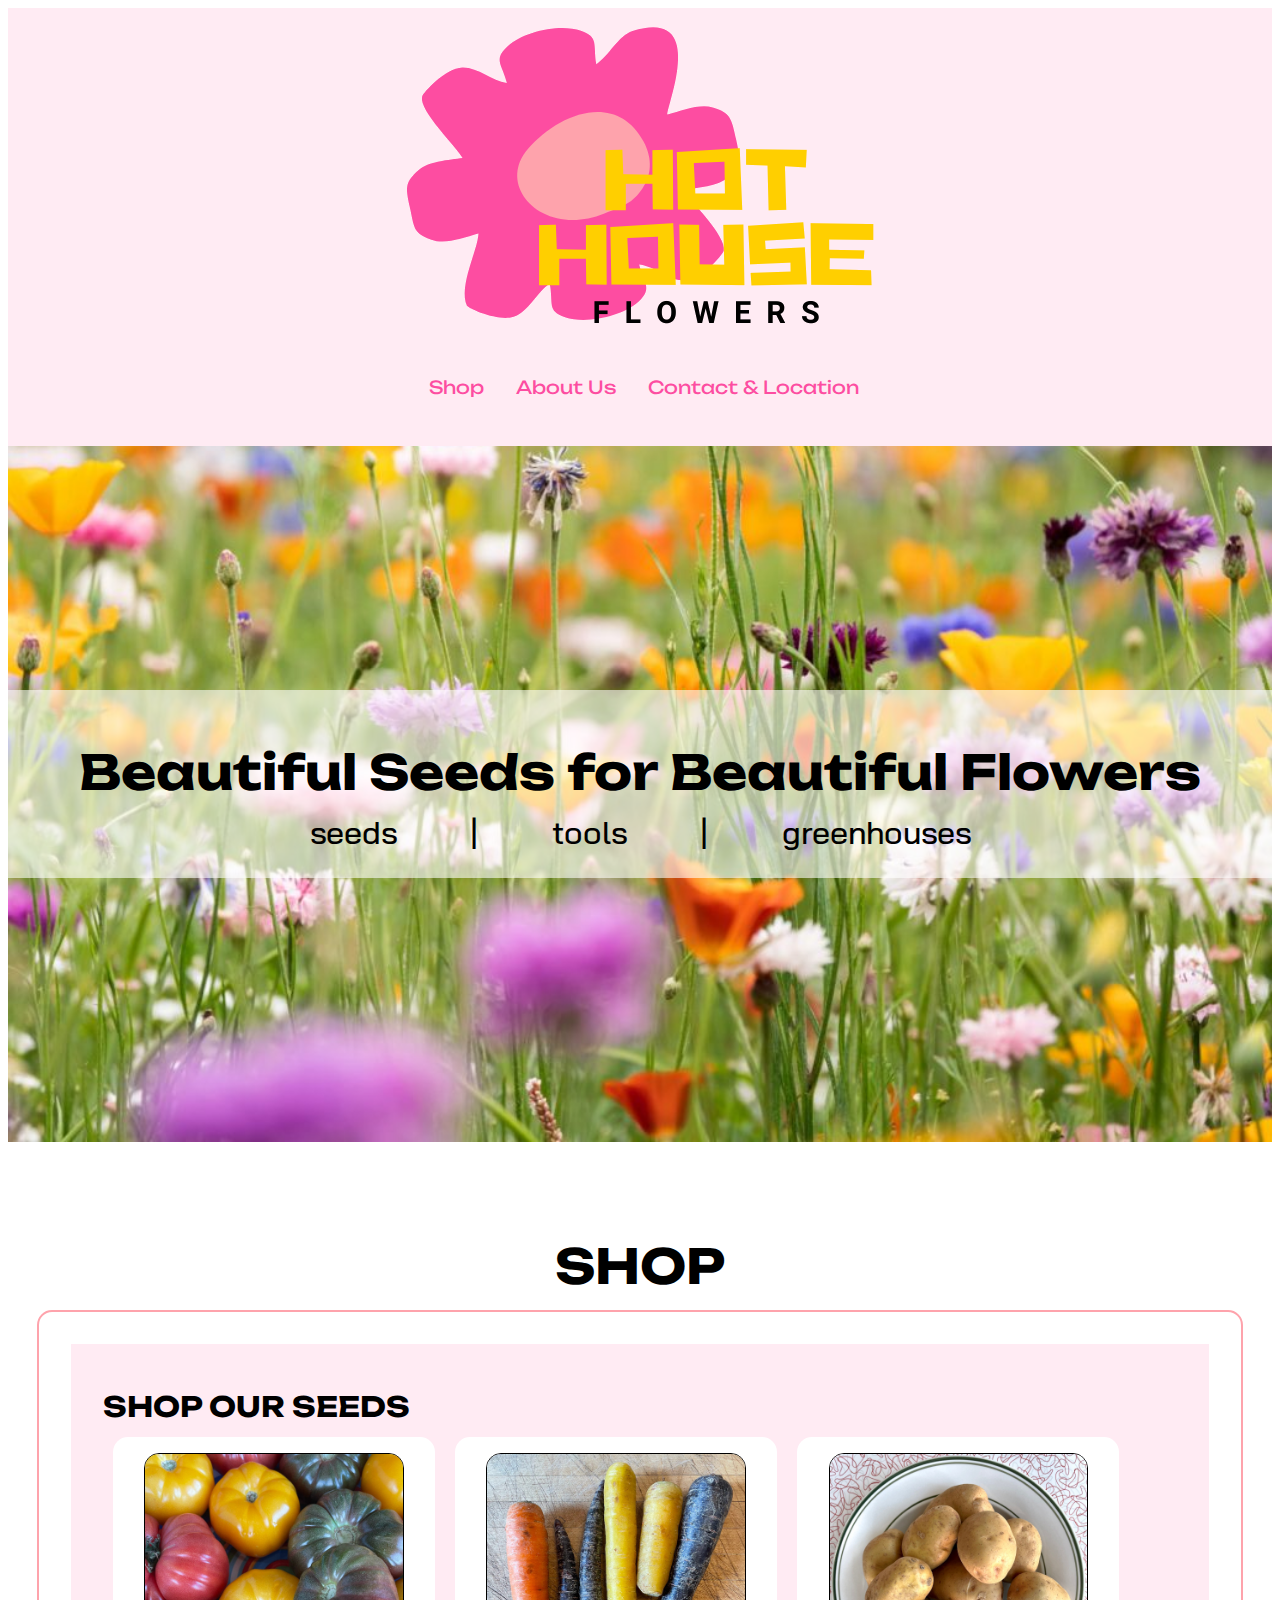
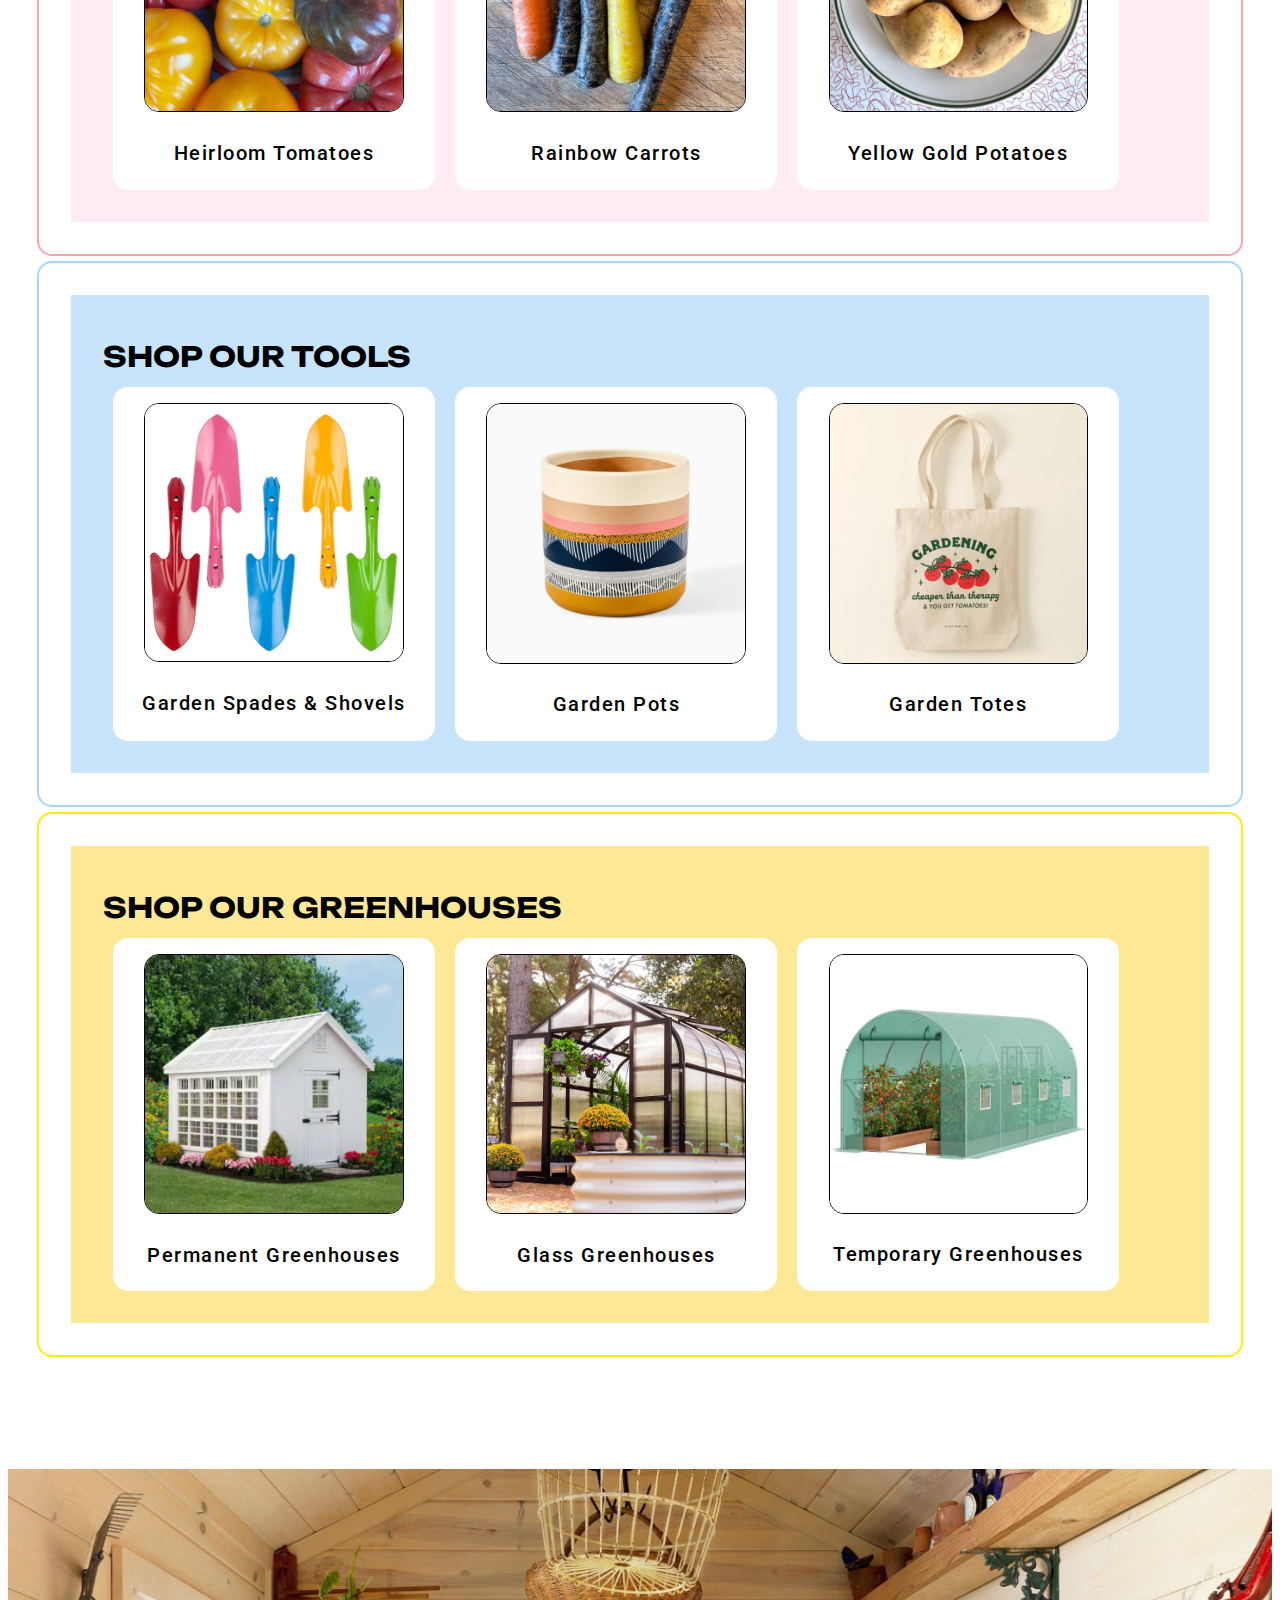
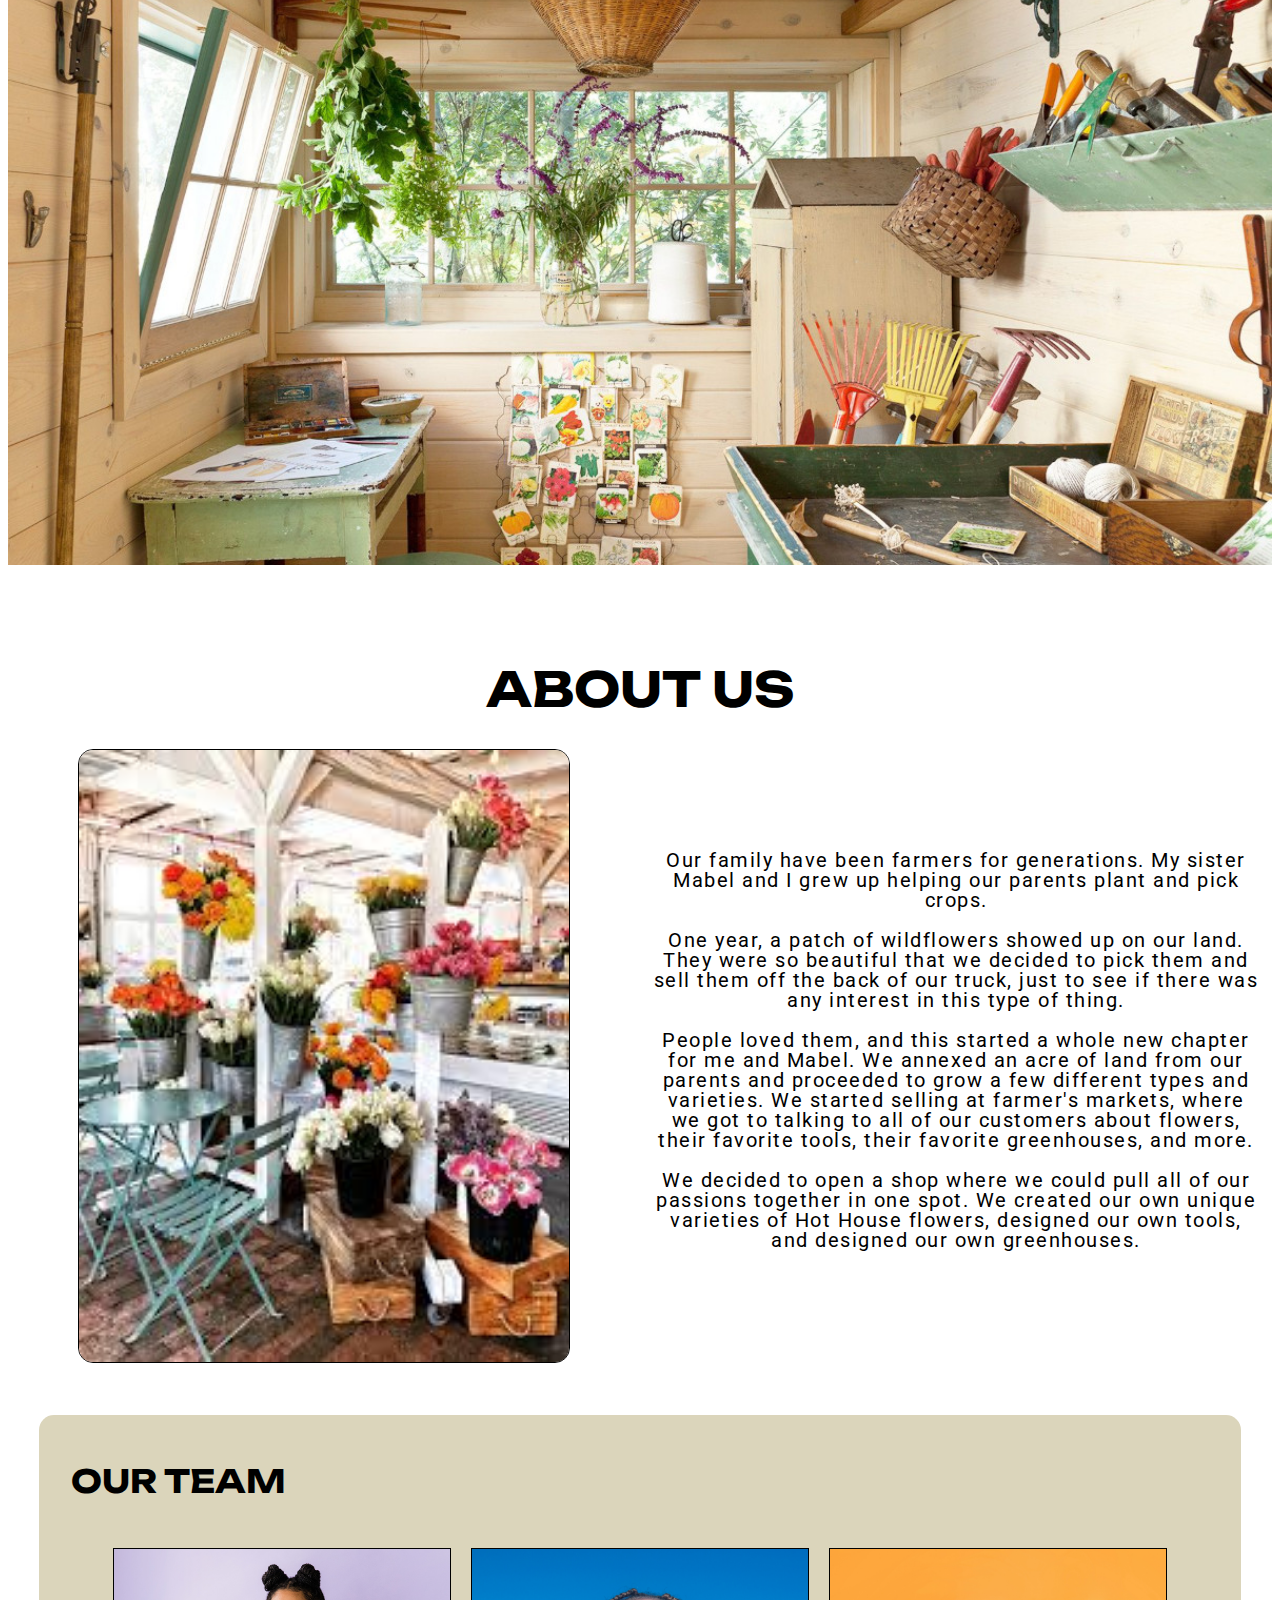
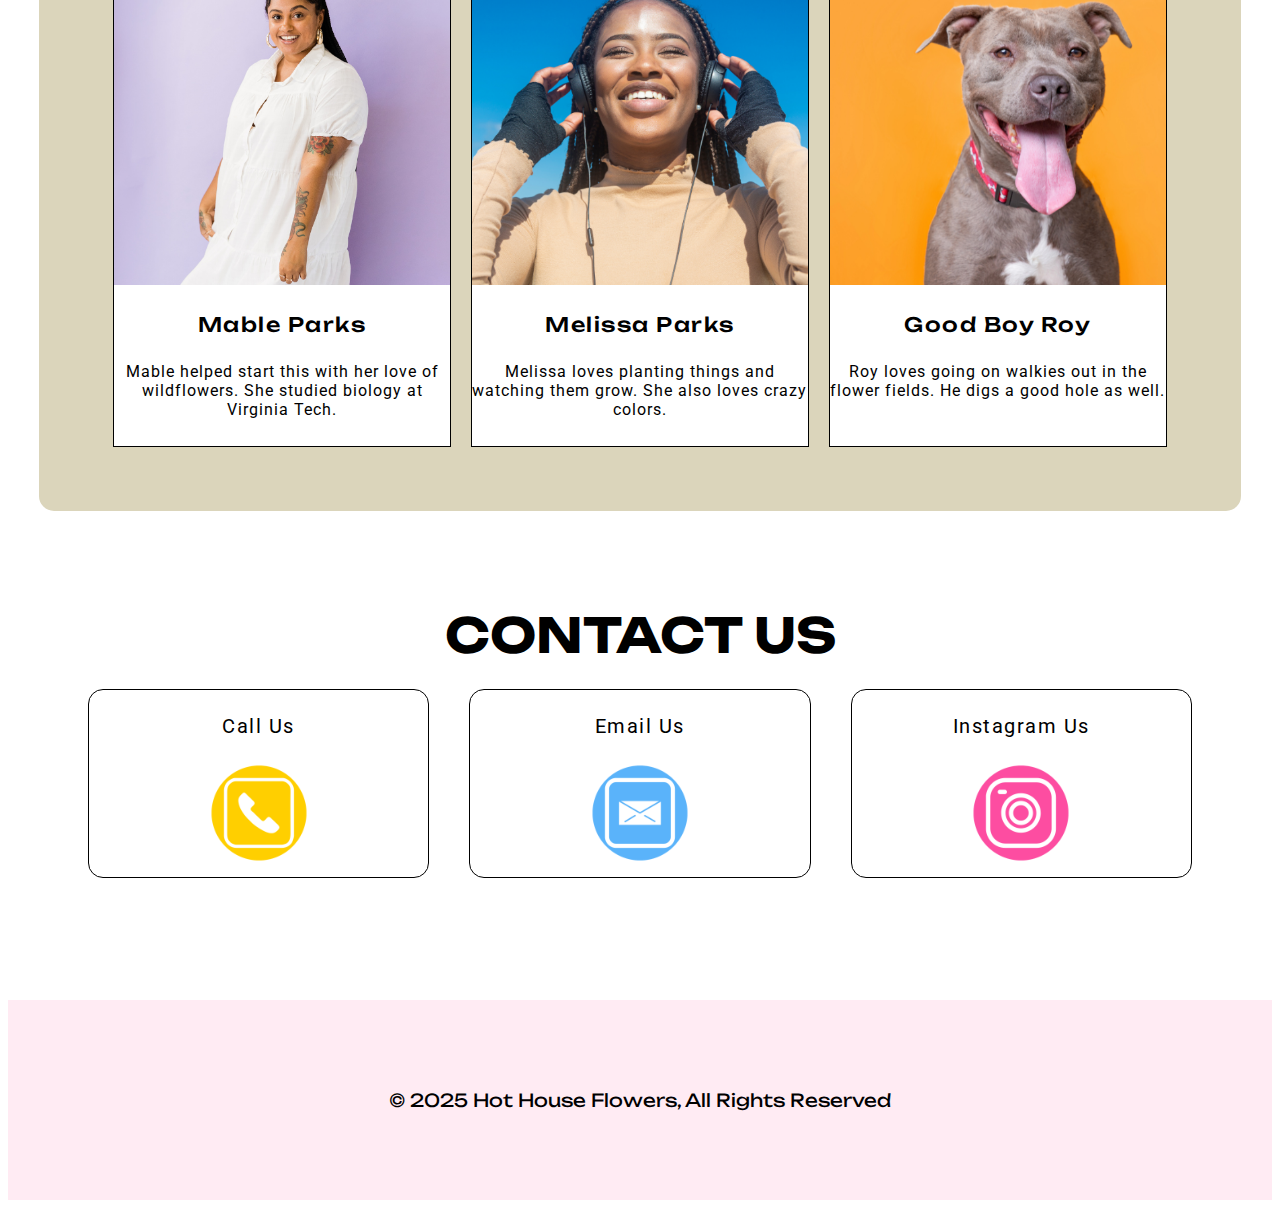
<file: companyHomepage/indexNew.html>
<!DOCTYPE html>
<html lang="en">
<head>
	<meta charset="UTF-8">
	<meta name="viewport" content="width=device-width, initial-scale=1.0">
	<title>Hot House Flowers Homepage</title>

	<link rel="stylesheet" href="styleNew.css">

	<link rel="preconnect" href="https://fonts.googleapis.com">
	<link rel="preconnect" href="https://fonts.gstatic.com" crossorigin>
	<link href="https://fonts.googleapis.com/css2?family=Bai+Jamjuree:ital,wght@0,200;0,300;0,400;0,500;0,600;0,700;1,200;1,300;1,400;1,500;1,600;1,700&family=Roboto+Condensed:ital,wght@0,100..900;1,100..900&family=Roboto:ital,wght@0,100..900;1,100..900&family=Unbounded:wght@200..900&display=swap" rel="stylesheet">
</head>
<body>

<!-- start of header -->

	<header>
		<div class="content">
      		<a href="./indexNew.html" class="headerImg"><img src="images/hotHouseLogoTn.png" alt="Hot House Flowers Logo"/></a>
      			<nav class="desktop">
        			<ul>
          				<li class="sidenav"><a href="#shop">Shop</a></li>
                    	<li class="sidenav"><a href="#aboutUs">About Us</a></li>
                    	<li class="sidenav"><a href="#contactUs">Contact & Location</a></li>
        			</ul>
      			</nav>
      			<nav class="mobile">
        			<ul>
          				<li class="mobImg"><a href="#shop"><img src="./images/shoppingIconYellow.png"></a></li>
          				<li class="mobImg"><a href="#aboutUs"><img src="./images/aboutUsYellow.png"></a></li>
          				<li class="mobImg"><a href="#contactUs"><img src="./images/locationIconYellow.png"></a></li>
        			</ul>
      			</nav>
    	</div>
	</header>


<!-- end of header -->	



<!-- image intro -->
	<div id="introsection" class="banner">
		<div class="missionHead">
            <h1 class="imgHeader">Beautiful Seeds for Beautiful Flowers</h1>
            <h3 class="imgText">seeds | tools | greenhouses</h3>
        </div>
    </div>



<!-- end of image intro -->


<!-- start of shop section -->


	<section class="types">
		<h1 id="shop">SHOP</h1>

		<!-- START Seeds Row -->
		<div class="row row1">
			<div class="side seeds">
				<h2 class="catTitle">SEEDS</h2>
				<div class="rowimage">
					<a class="image" href="shop.html"><img src="images/pinkFlower.png" alt="Pink Flower"></a>					
				</div>				
			</div>
			<div class="main seedDescription">
				<h2 class="catTitle">SHOP OUR SEEDS</h2>


				<div class="container">
					<div class="seedcontainer">
						<div class="image-container">
							<img src="images/heirloomTomatoes.jpg" alt="Heirloom Tomatoes" />
						</div>
						<div class="content">
						<h4 class="shopTitle">Heirloom Tomatoes</h4>
						</div>
					</div>

					<div class="seedcontainer">
						<div class="image-container">
							<img src="images/carrots.JPG" alt="Rainbow Carrots" />
						</div>
						<div class="content">
							<h4 class="shopTitle">Rainbow Carrots</h4>
						</div>
					</div>

					<div class="seedcontainer">
						<div class="image-container">
							<img src="images/yukonGoldPotatoes.jpeg" alt="Gold Potatoes" />
						</div>
						<div class="content">
							<h4 class="shopTitle">Yellow Gold Potatoes</h4>
						</div>
					</div>
				</div>

				
			</div>
			
		</div>

		<!-- END Seeds Row -->

				<!-- START Tools Row -->
		<div class="row row2">
			<div class="side pots">
				<h2 class="catTitle">TOOLS</h2>
				<div class="rowimage">
					<a class="image" href="shop.html"><img src="images/blueFlower.png" alt="Blue Flower"></a>					
				</div>				
			</div>
			<div class="main toolDescription">
				<h2 class="catTitle">SHOP OUR TOOLS</h2>


				<div class="container">
					<div class="seedcontainer">
						<div class="image-container">
							<img src="images/gardeningTools.png" alt="Garden Spades" />
						</div>
						<div class="content">
						<h4 class="shopTitle">Garden Spades & Shovels</h4>
						</div>
					</div>

					<div class="seedcontainer">
						<div class="image-container">
							<img src="images/gardeningPots.png" alt="Garden Pots" />
						</div>
						<div class="content">
							<h4 class="shopTitle">Garden Pots</h4>
						</div>
					</div>

					<div class="seedcontainer">
						<div class="image-container">
							<img src="images/gardeningTote.png" alt="Garden Totes" />
						</div>
						<div class="content">
							<h4 class="shopTitle">Garden Totes</h4>
						</div>
					</div>
				</div>

				
			</div>
			
		</div>

		<!-- END Tools Row -->

		<!-- START Greenhouse Row -->
		<div class="row row3">
			<div class="side house">
				<h2 class="catTitle">GREENHOUSES</h2>
				<div class="rowimage">
					<a class="image" href="shop.html"><img src="images/yellowFlower.png" alt="Yellow Flower"></a>					
				</div>				
			</div>
			<div class="main houseDescription">
				<h2 class="catTitle">SHOP OUR GREENHOUSES</h2>


				<div class="container">
					<div class="seedcontainer">
						<div class="image-container">
							<img src="images/builtGreenhouse.png" alt="Permanent Greenhouse" />
						</div>
						<div class="content">
						<h4 class="shopTitle">Permanent Greenhouses</h4>
						</div>
					</div>

					<div class="seedcontainer">
						<div class="image-container">
							<img src="images/glassGreenhouse.png" alt="Glass Greenhouse" />
						</div>
						<div class="content">
							<h4 class="shopTitle">Glass Greenhouses</h4>
						</div>
					</div>

					<div class="seedcontainer">
						<div class="image-container">
							<img src="images/plasticGreenhouse.png" alt="Plastic Greenhouse" />
						</div>
						<div class="content">
							<h4 class="shopTitle">Temporary Greenhouses</h4>
						</div>
					</div>
				</div>

				
			</div>
			
		</div>

		<!-- END Greenhouse Row -->
		

	</section>


<!-- end of shop section -->

<!-- start of image break -->

	<div id="imgBreak" class="banner">
		<div class="breakHead">
          
        </div>
    </div>

<!-- end of image break -->


<!-- start of about us section -->

	<section class="about">
		<h1 id="aboutUs">ABOUT US</h1>

		<div class="container">
			<div class="aboutcontainer">
				<div class="image-container">
					<img src="images/insideFlowerShop.jpeg" alt="Inside Our Flower Shop" />
				</div>	
			</div>

			<div class="aboutcontainer">	
				<div class="content">
					<h4 class="aboutTitle">
							<p>Our family have been farmers for generations. My sister Mabel and I grew up helping our parents plant and pick crops.</p>
							<p>One year, a patch of wildflowers showed up on our land. They were so beautiful that we decided to pick them and sell them off the back of our truck, just to see if there was any interest in this type of thing.</p>
							<p>People loved them, and this started a whole new chapter for me and Mabel. We annexed an acre of land from our parents and proceeded to grow a few different types and varieties. We started selling at farmer's markets, where we got to talking to all of our customers about flowers, their favorite tools, their favorite greenhouses, and more.</p>
							<p>We decided to open a shop where we could pull all of our passions together in one spot. We created our own unique varieties of Hot House flowers, designed our own tools, and designed our own greenhouses.</p>
					</h4>
				</div>
			</div>
		</div>

	</section>

<!-- end of about us section -->


<!-- start of our team section -->
	<section class="ourTeam">
		<h1 id="ourTeam"></h1>

		<div class="row team">
			<h2 class="rowTeam">OUR TEAM</h2>
			
			<div class="team2">
				<div class="container"> 
					<div class="teamcontainer">
						<div class="image-container">
							<img src="images/teamMabel.png" alt="Mabel Parks" />
						</div>
						<div class="content">
						<h4 class="teamTitle">Mable Parks</h4>
						<h5>Mable helped start this with her love of wildflowers. She studied biology at Virginia Tech.</h5>
						</div>
					</div>

					<div class="teamcontainer">
						<div class="image-container">
							<img src="images/teamMelissa.png" alt="Melissa Parks" />
						</div>
						<div class="content">
							<h4 class="teamTitle">Melissa Parks</h4>
							<h5>Melissa loves planting things and watching them grow. She also loves crazy colors.</h5>
						</div>
					</div>

					<div class="teamcontainer">
						<div class="image-container">
							<img src="images/teamRoy.png" alt="Good Boy Roy" />
						</div>
						<div class="content">
							<h4 class="teamTitle">Good Boy Roy</h4>
							<h5>Roy loves going on walkies out in the flower fields. He digs a good hole as well.</h5>
						</div>
					</div>
				</div>

				
			</div>
			
		</div>
		

	</section>

<!-- end of our team section -->



<!-- start of contact section -->

<!-- end of contact section -->

	<section class="contact">
		<h1 id="contactUs">CONTACT US</h1>

			<div class="contactContainer">	

					<div class="contactWays">
						<div class="call">
							<h4 class="contactTitle">Call Us</h4>
							<img src="images/contactPhone.png" alt="Phone Image" />
						</div>
						<div class="call">
							<h4 class="contactTitle">Email Us</h4>
							<img src="images/contactEmail.png" alt="Email Image" />
						</div>
						<div class="call">
							<h4 class="contactTitle">Instagram Us</h4>
							<img src="images/contactInsta.png" alt="Instagram Image" />
						</div>
					
					
					</div>


		</div>

	</section>


	<footer>
		<div class="footerStuff">
        	<span class="copyright">© 2025  Hot House Flowers, All Rights Reserved</span>
        	<span class="location"></span>
      	</div>
	
	</footer>


	
</body>
</html>
</file>
<file: companyHomepage/styleNew.css>
body {
	font-family: "Unbounded", "Helvetica", sans-serif;
	font-size: 18px;
}



h1 {
	font-size: 3rem;
	font-weight: 700;
	text-align: center;
	line-height: 0.5;
}

h2 {
	font-size: 2rem;
	font-weight: 700;
	line-height: 0.5;
}

h3 {
	font-family: "Bai Jamjuree", serif;
	font-size: 2rem;
	font-weight: 500;
	text-align: center;
	word-spacing: 4rem;
	line-height: 1;
}

h4 {
	font-family: "Unbounded", "Helvetica", sans-serif;
	font-size: 1.25rem;
	font-weight: 500;
	text-align: center;
	letter-spacing: 1.5px;
	line-height: 1;
}

h5 {
	font-family: "Roboto", serif;
	font-size: 1rem;
	letter-spacing: 1px;
	font-weight: 400;
}




/* my header section */

header {
  	z-index: 100;
  	width: 100%;
  	background-color: #ffebf3;
	
}

header .content {
	display: flex;
	flex-direction: column;
	align-items: center;
	justify-content: space-between;
}




a {
	text-decoration: none;
}

a:link {
	color: #fd4da1;
}

a:hover {
	color: #fea3ac;
}

a:visited {
	color: #8c8888;
}

nav ul {
	list-style: none; 
	margin: 3rem 2rem;
	display: flex;
	
}

nav img {
	height: 5rem;
	width: auto;
	padding: 2rem;

}

header img {

	margin-top: 1.2rem;
	align-content: center;

}



.sidenav {
	margin-right: 2rem;	
}



header .mobile {
  display: none;
}



/* different views for header section */

@media only screen and (max-width: 895px) {
	header .mobile {
	display: flex;
	height: auto;
	
	/*position: fixed;*/
	z-index: 1;
	}

	header .desktop {
		display: none;
	}

}


/* end of header section */

/* intro/mission image section */


#introsection {
  	display: flex;
  	height: 43.5rem;
  	background-image: url('images/wildflowers.jpg');
  	background-position: bottom;
  	background-size: cover;
  	background-repeat: no-repeat;
}

.missionHead {
  	position: relative;
  	top: 35%;

  	padding: 3%;
  	background-color: rgba(255, 255, 255, 0.6);
  	width: 100%;
  	height: 7rem;
}


@media only screen and (max-width: 1210px) {
	h1 {
		font-size: 2.5rem;
		line-height: 1;
	}
	h3 {
		font-size: 1.5rem;
	}
}

@media only screen and (max-width: 1011px) {
	h1 {
		font-size: 2rem;
		line-height: 1;
	}
	h3 {
		font-size: 1.5rem;
	}
}

@media only screen and (max-width: 812px) {
	h1 {
		font-size: 2rem;
		line-height: 1;
	}
	h3 {
		font-size: 1rem;
	}
}

@media only screen and (max-width: 613px) {
	h1 {
		font-size: 2rem;
		line-height: 1;
	}
	h3 {
		font-size: 1rem;
	}
}

@media only screen and (max-width: 513px) {
	h1 {
		font-size: 2rem;
		line-height: 1;
	}
	h3 {
		font-size: 0.75rem;
	}
}



/* end of intro/mission image section */


/* beginning of Flex Grid Shop Section */

#shop {
	margin-top: 7rem;
}

h2.catTitle {
	font-size: 1.75rem;
}

h4.shopTitle {
	font-family: "Roboto", serif;
	font-size: 1.25rem;
	letter-spacing: 1.5px;
	font-weight: 500;
}


.types {
	margin: auto;	

}

.sectionTitle {
	margin: 10rem 0 2rem 0;

}

.row {
	display: flex;
	flex-direction: row;
	flex-wrap: wrap;
	align-content: center;
	width: 90%;
	margin: 5px auto;
	border-radius: 15px;
	padding: 2rem;
}

.row1 {
	border: 2px solid #fea3ac;
}

.row2 {
	border: 2px solid #a5d7ff;
}

.row3 {
	border: 2px solid #ffed03;
}

.side {
	flex: 25%;
	background-color: #fff;
	padding: 2rem;
}

.main {
	flex: 60%;
	padding: 2rem;
}

.seedDescription {
	background-color: #ffebf3;
}

.toolDescription {
	background-color: #c8e4fb;
}

.houseDescription {
	background-color: #fde995;
}

.container {
	display: flex;
	flex-direction: row;
	border-radius: 15px;
}

.image {
	width: 100%;
	padding: 3.5rem;
}

.seedcontainer {
	margin: 0 10px;
	background-color: #fff;
	width: 30%;
	font-family: "Roboto", sans-serif;
	border-radius: 15px;
	text-align: center;
}

.seedcontainer img {
	width: 80%;
	margin-top: 1rem;
	border-radius: 15px;
	border: 1px solid #000;
}


/* different views for flex grid shop section */

@media only screen and (max-width: 1299px) {
	div.side {
		display: none;
	}

}

@media only screen and (max-width: 668px) {
	h4.shopTitle{
		font-size: 1.5rem;
		line-height: 1;
	}

	h2.catTitle{
		font-size: 1.5rem;
		line-height: 1;
	}

	.container {
	flex-direction: column;
	align-items: center;
	width: 100%;
	margin: 2rem auto;
	border-radius: 15px;
	}

	.seedcontainer {
	margin: 5px 0;
	width: 100%;
	}


}

/* end of Flex Grid Shop Section */

/* start of image break section */

#imgBreak {
  	display: flex;
  	height: 43.5rem;
  	background-image: url('images/gardenShed.jpg');
  	background-position: center;
  	background-size: cover;
  	background-repeat: no-repeat;
  	margin-top: 7rem;
}


/* end of image break section */

/* start of about us section */

#aboutUs {
	margin-top: 7rem;
}


.aboutcontainer {
	margin: 0 10px;
	background-color: #fff;
	width: 50%;
	font-family: "Roboto", sans-serif;
	border-radius: 15px;
	text-align: center;
	align-content: center;
}

.aboutcontainer img {
	width: 80%;
	margin-top: 1rem;
	border-radius: 15px;
	border: 1px solid #000;
}

.aboutTitle {
	font-family: "Roboto", serif;
	font-size: 1.25rem;
	letter-spacing: 1.5px;
	font-weight: 400;
}


/* different views for about us section */

@media only screen and (max-width: 675px) {
	h4.aboutTitle{
		font-size: 1rem;
	}

	.aboutcontainer img {
	width: 100%;
	}

	.container {
	flex-direction: column;
	align-items: center;
	width: 100%;
	margin: 2rem auto;
	border-radius: 15px;
	}

	.aboutcontainer {
	margin: 5px 0;
	width: 100%;
	}



}

/* end of about us section */



/* start of our team section */

#ourTeam {
	margin-top: 3rem;
}

h2.rowteam {
	font-size: 2rem;

}

.team {

	background-color: #dbd5bb;
}

.team2 {
	display: flex;
	flex-direction: row;
	flex: 90%;
	padding: 2rem;
}

.teamcontainer {
	margin: 0 10px;
	width: 40%;
	font-family: "Roboto", sans-serif;
	text-align: center;
	background-color: #fff;
	border: 1px solid #000;
}

.teamcontainer img {
	width: 100%;
	
	
}


@media only screen and (max-width: 675px) {
	h4.aboutTitle{
		font-size: 1rem;
	}

	.aboutcontainer img {
	width: 100%;
	}

	.team2 {
	flex-direction: column;
	align-items: center;
	width: 100%;
	margin: 2rem auto;
	border-radius: 15px;
	}

	.teamcontainer {
	margin: 5px 0;
	width: 100%;
	}




}







/* end of our team section */

/* start of contact us section */



#contactUs {
	margin-top: 7rem;
}

.contact {
	margin-bottom: 7rem;
}




.contactContainer {
	background-color: #fff;
	font-family: "Roboto", sans-serif;
	border-radius: 15px;
	margin: 30px 60px;

}

.contactWays img {
	height: 100px;
	width: auto;
	margin-bottom: 10px;
}

.contactTitle {
	font-family: "Roboto", serif;
	font-size: 1.25rem;
	letter-spacing: 1.5px;
	font-weight: 400;
}

.contactWays {
	display: flex;
	flex-direction: row;

	

}

.call {
	margin: 10px 0;
	background-color: #fff;
	flex: 10%;
	margin: 10px 20px;
	font-family: "Roboto", sans-serif;
	border-radius: 15px;
	border: 1px solid #000;
	text-align: center;
}



@media only screen and (max-width: 675px) {
	

	.contactWays {
		flex-direction: column;
		width: 100%;
		margin: 5px 0;
	}

	.call {
		align-items: center;
	}





}

/* end of contact us section */


/* start of footer */

.footerStuff {
	background-color: #ffebf3;
	text-align: center;
	align-content: center;
	height: 200px;

}

/* end of footer */
</file>
